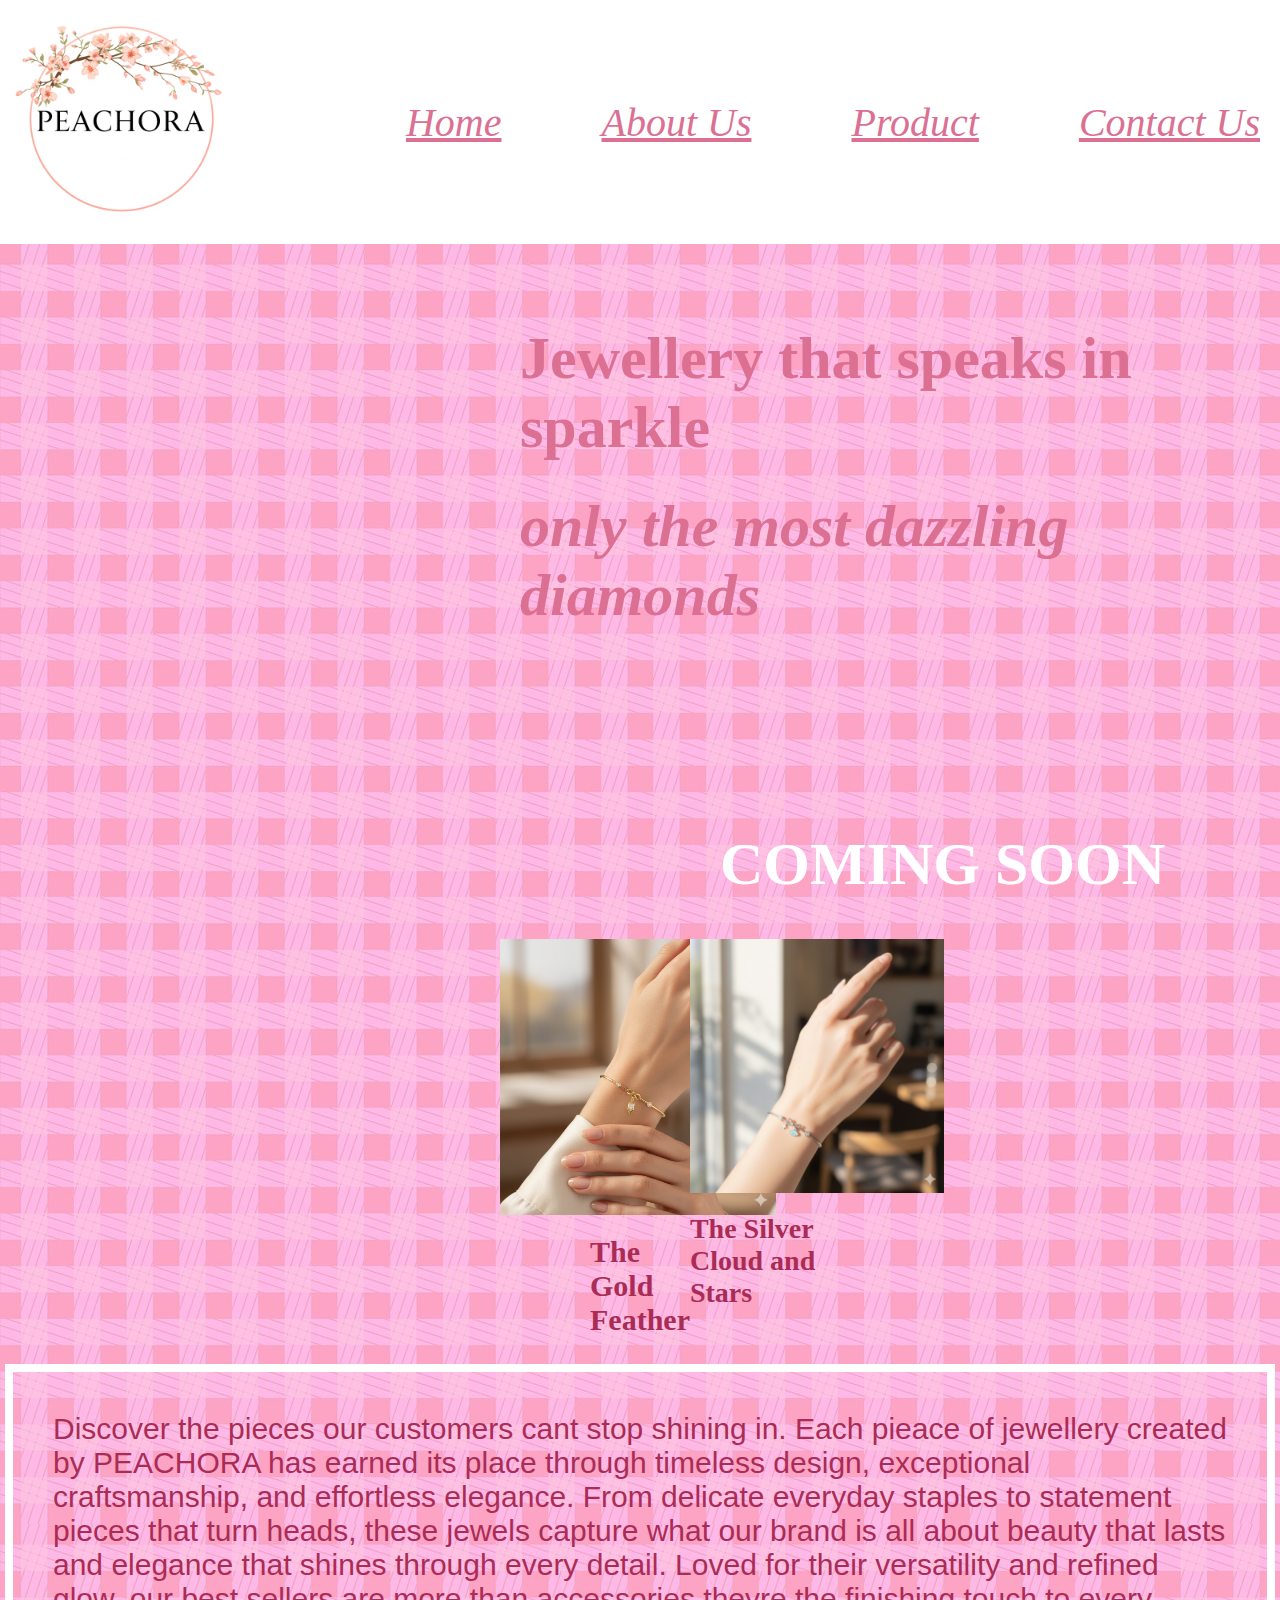
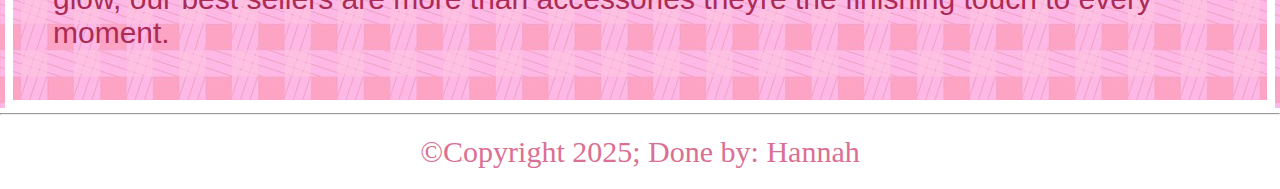
<file: Index.html>
<!DOCTYPE html>
<html lang="en">
<head>
    <meta charset="UTF-8">
    <meta name="viewport" content="width=device-width, initial-scale=1.0">
    <title>homepage</title>
    <link rel="stylesheet" href="style.css">
</head>
<body>
    <!--this is header-->
    <header>
        <div class="logo">
        <img src="img/peachora logo.jpg" alt="peachora logo">
        </div>
        <nav>
            <ul>
                <li><a href="index.html">Home</a></li>
                <li><a href="About Us.html">About Us</a></li>
                <li><a href="Product.html">Product</a></li>
                <li><a href="Contact Us">Contact Us</a></li>
            </ul>
        </nav>
    </header>

    <main class="background">
        <h1> Jewellery that speaks in sparkle</h1>
        <h2> only the most dazzling diamonds </h2>
        <h3> COMING SOON</h3>
    <article>
    <div class="gold">
        <img src="img/best seller 2.png" alt="gold model">
        <h4>The Gold Feather </h4>
    </div>

    <div class="silver">
        <img src="img/best seller.png" alt="silver model">
        <h5>The Silver Cloud and Stars</h5>
    </div>
    </article>

    <p>Discover the pieces our customers cant stop shining in. Each pieace of jewellery created by PEACHORA has earned its place through timeless design, exceptional craftsmanship, and effortless elegance. 
    From delicate everyday staples to statement pieces that turn heads, these jewels capture what our brand is all about beauty that lasts and elegance that shines through every detail. Loved for their versatility and refined glow, our best sellers are more than accessories theyre the finishing touch to every moment.</p>
    </main>
    
    <footer>
        <hr>
        <p>©Copyright 2025; Done by: Hannah</p>
    </footer>

</body>
</html>
</file>
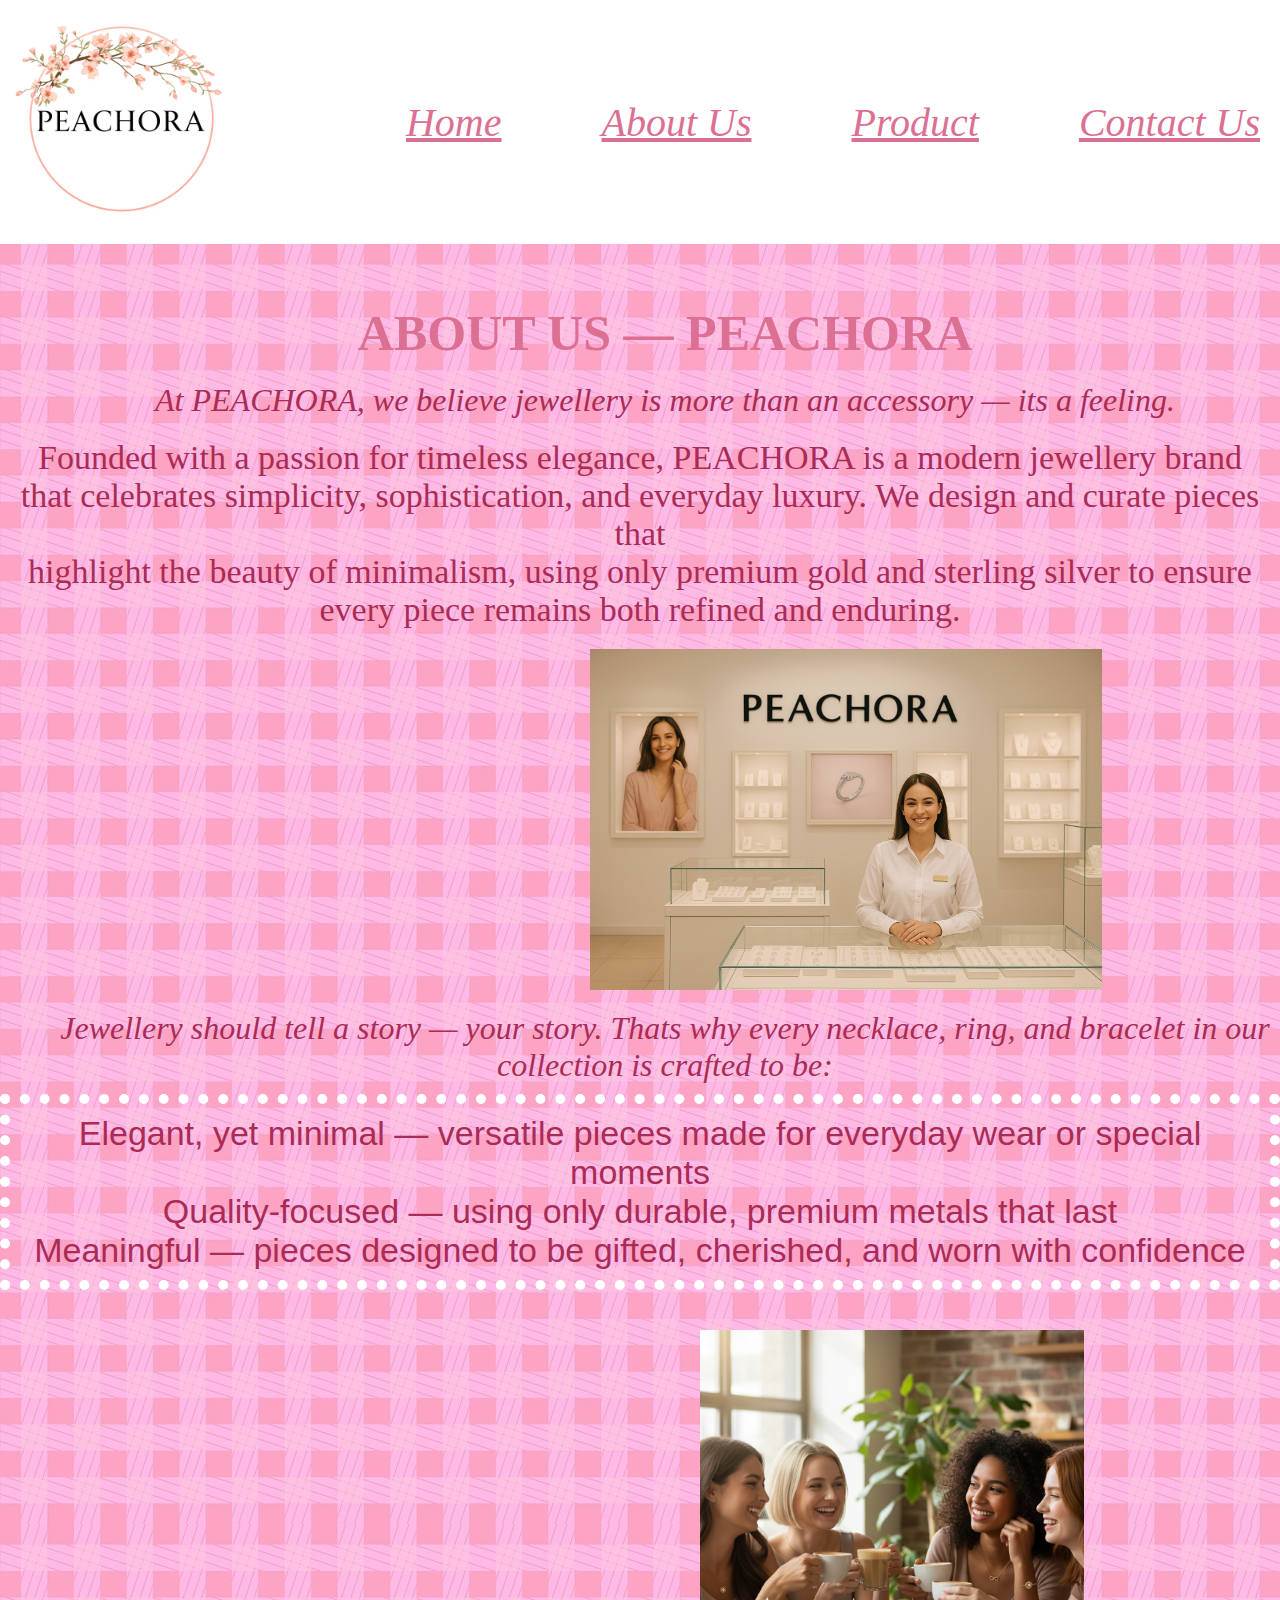
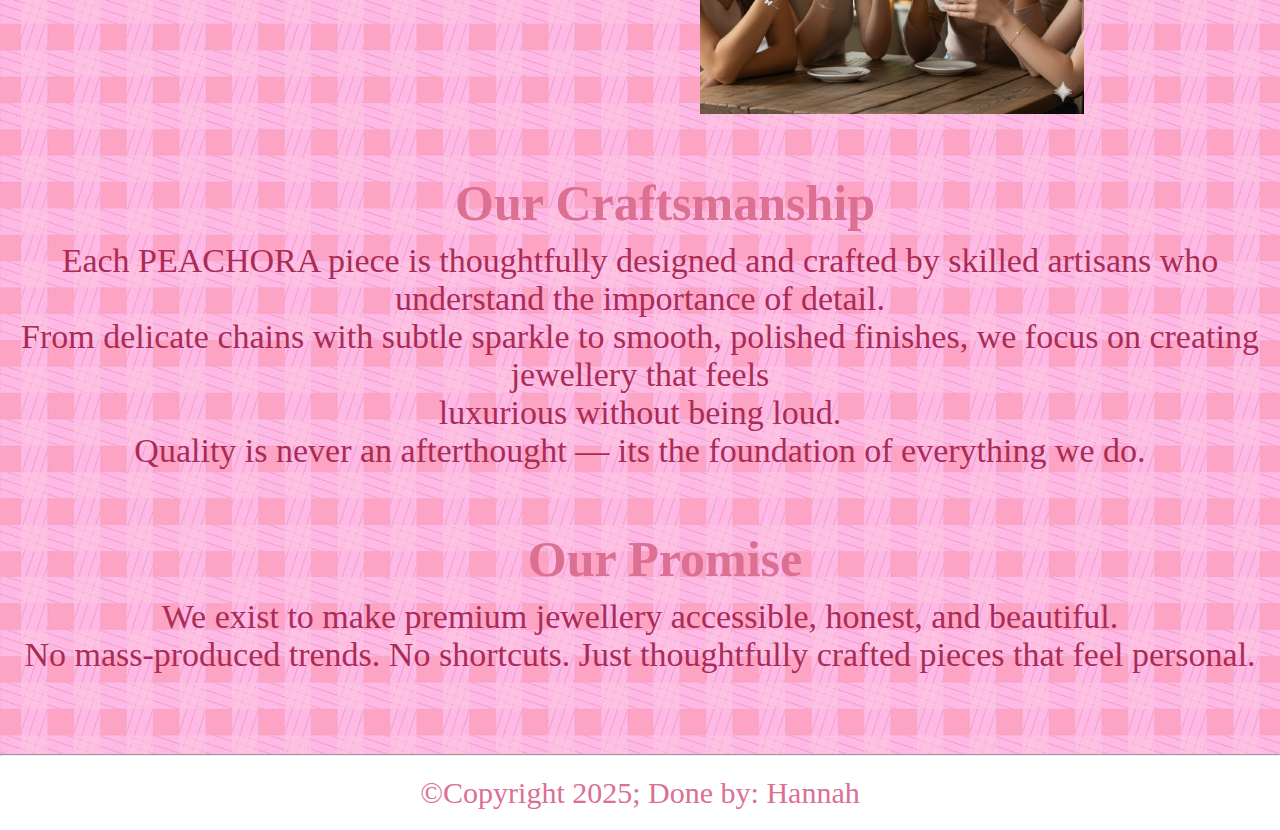
<file: About Us.html>
<!DOCTYPE html>
<html lang="en">
<head>
    <meta charset="UTF-8">
    <meta name="viewport" content="width=device-width, initial-scale=1.0">
    <title>About Us</title>
    <link rel="stylesheet" href="style.css">
</head>
<body>
     <!--this is header-->
    <header>
        <div class="logo">
        <img src="img/peachora logo.jpg" alt="peachora logo">
        </div>
        <nav>
            <ul>
                <li><a href="index.html">Home</a></li>
                <li><a href="About Us.html">About Us</a></li>
                <li><a href="Product.html">Product</a></li>
                <li><a href="Contact Us">Contact Us</a></li>
            </ul>
        </nav>
    </header>

    <main class="backgroundone">
        <div class="about">
        <h6>ABOUT US — PEACHORA</h6>
        <p>At PEACHORA, we believe jewellery is more than an accessory — its a feeling.</p>
        </div>

        <div class="found">
        <p>Founded with a passion for timeless elegance, PEACHORA is a modern jewellery brand
        <br>
        that celebrates simplicity, sophistication, and everyday luxury. We design and curate pieces that
        <br>
        highlight the beauty of minimalism, using only premium gold and sterling silver to ensure 
        <br>
        every piece remains both refined and enduring.</p>
        </div>

        <article class="store">
            <img src="img/store.png" alt="peachora store">
        </article>

        <div class="philosophy">
            <p>
                Jewellery should tell a story — your story.
                Thats why every necklace, ring, and bracelet in our collection is crafted to be:

            </p>
        </div>

        <div class="why">
            <p>
             Elegant, yet minimal — versatile pieces made for everyday wear or special moments
            <br>
            Quality-focused — using only durable, premium metals that last
            <br>
            Meaningful — pieces designed to be gifted, cherished, and worn with confidence
            </p>
        </div>

        <article class="your">
            <img src="img/model for jewellery.png" alt="modelling">
        </article>

        <div class="crafts">
            <p>
                Our Craftsmanship
            </p>
        </div>

        <div class="crafted">
            <p>
                Each PEACHORA piece is thoughtfully designed and crafted by skilled artisans who understand the importance of detail. 
                <br>
                From delicate chains with subtle sparkle to smooth, polished finishes, we focus on creating jewellery that feels 
                <br>
                luxurious without being loud.
                <br>
                Quality is never an afterthought — its the foundation of everything we do.

            </p>
        </div>

        <div class="promise">
            <p>
                Our Promise
            </p>
        </div>


        <div class="one">
            <p>
                We exist to make premium jewellery accessible, honest, and beautiful.
                <br>
                No mass-produced trends. No shortcuts. Just thoughtfully crafted pieces that feel personal.

            </p>
        </div>
    </main>

    <footer>
        <hr>
        <p>©Copyright 2025; Done by: Hannah</p>
    </footer>

</body>
</html>
</file>
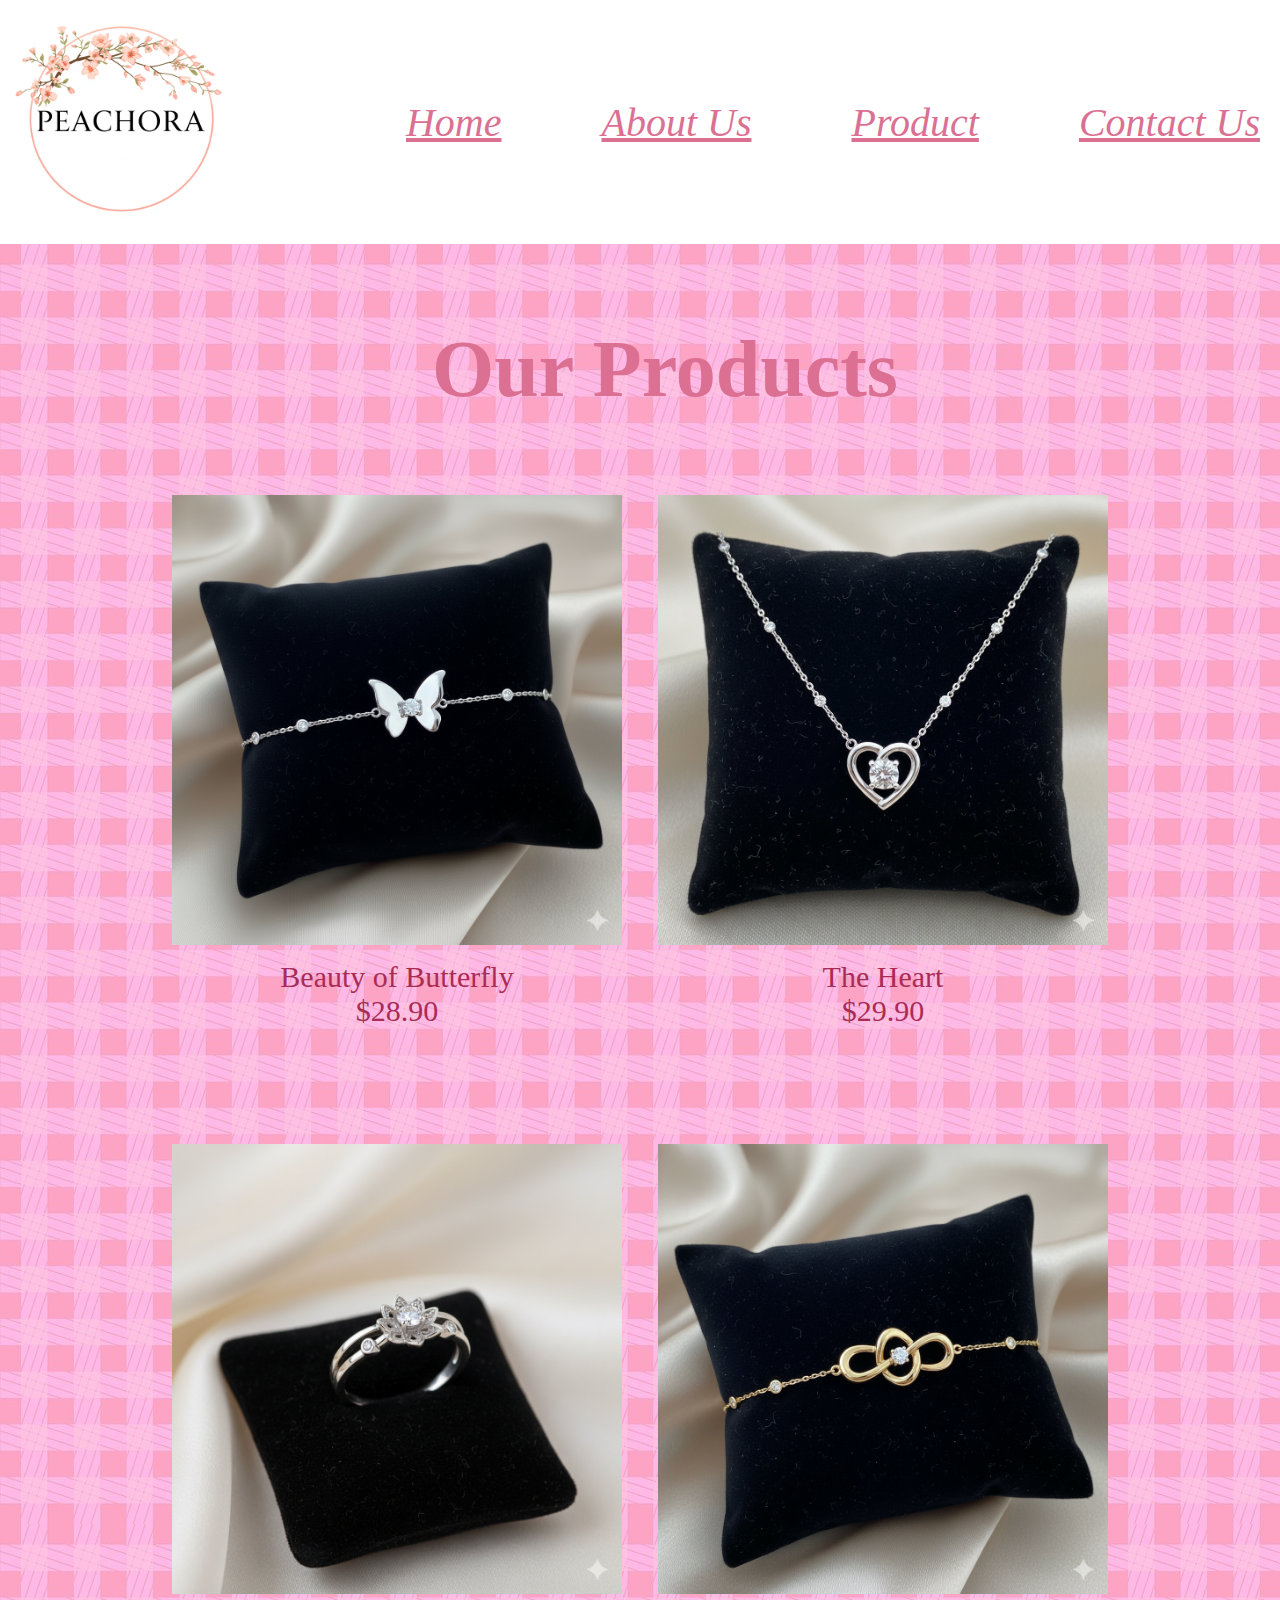
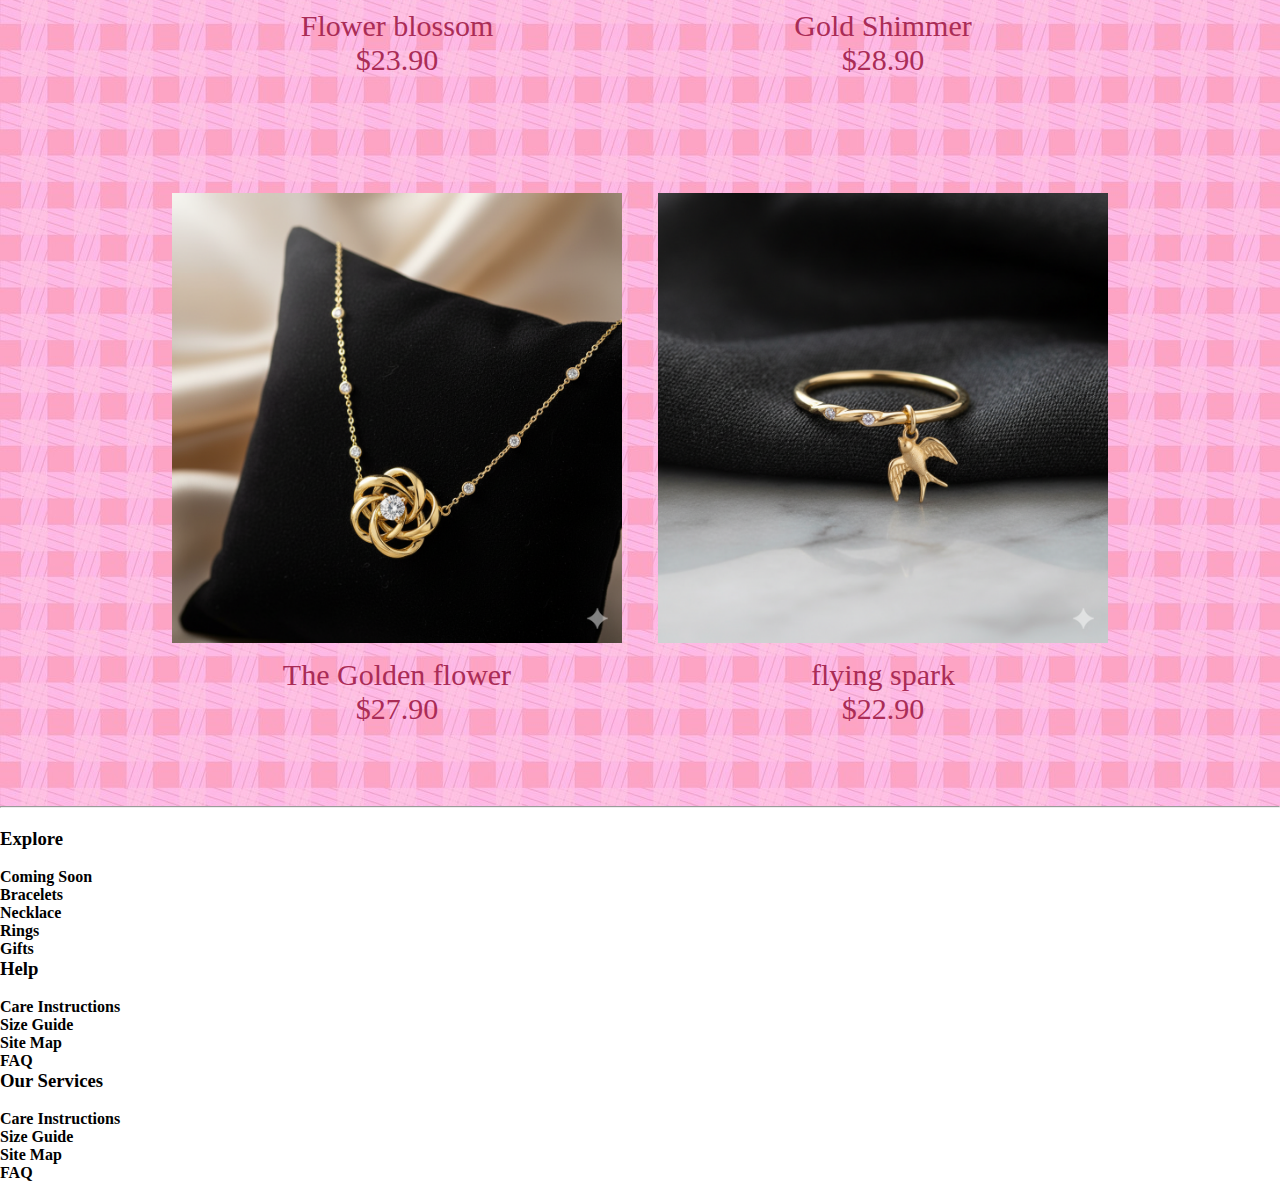
<file: Product.html>
<!DOCTYPE html>
<html lang="en">
<head>
    <meta charset="UTF-8">
    <meta name="viewport" content="width=device-width, initial-scale=1.0">
    <title>Product</title>
    <link rel="stylesheet" href="style.css">
</head>
<body>
        <!--this is header-->
    <header>
        <div class="logo">
        <img src="img/peachora logo.jpg" alt="peachora logo">
        </div>
        <nav>
            <ul>
                <li><a href="index.html">Home</a></li>
                <li><a href="About Us.html">About Us</a></li>
                <li><a href="Product.html">Product</a></li>
                <li><a href="Contact Us">Contact Us</a></li>
            </ul>
        </nav>
    </header>


    <main class="back">
        <div class="products">
            <p>Our Products</p>
        </div>

    
        <div class="content">

    <div>
        <img src="img/silver chained bracelet.png" alt="product 1">
        <p>
            Beauty of Butterfly
            <br>
            $28.90
        </p>
    </div>

    <div>
        <img src="img/silver necklace.png" alt="product 2">
        <p>
            The Heart
            <br>
            $29.90
        </p>
    </div>

    <div>
        <img src="img/silver ring.png" alt="product 3">
        <p>
            Flower blossom
            <br>
            $23.90
        </p>
    </div>

    <div>
        <img src="img/gold chained bracelet.png" alt="product 4">
        <p>
            Gold Shimmer
            <br>
            $28.90
        </p>
    </div>

    <div>
        <img src="img/gold necklace.png" alt="product 5">
        <p>
            The Golden flower
            <br>
            $27.90
        </p>
    </div>

    <div>
        <img src="img/gold ring.png" alt="product 6">
        <p>
            flying spark
            <br>
            $22.90
        </p>
    </div>

    </div>

    </main>
    
    <footer>
        <hr>
        <div class="foot">
            <h3>Explore</h3>
            <br>
            Coming Soon 
            <br>
            Bracelets
            <br>
            Necklace
            <br>
            Rings
            <br>
            Gifts
            
            <h3>Help</h3>
            <br>
            Care Instructions
            <br>
            Size Guide
            <br>
            Site Map
            <br>
            FAQ

            <h3>Our Services</h3>
            <br>
            Care Instructions
            <br>
            Size Guide
            <br>
            Site Map
            <br>
            FAQ
    </footer>

</body>
</html>
</file>
<file: style.css>
* {
    padding: 0px;
    margin: 0px;
    box-sizing: border-box;
}

.logo {
    width: 300px;
}

.logo img {
    width: 80%;
}

nav ul {
    display: flex;
    margin: 20px;
    gap: 100px;
    list-style-type: none;
    padding: 20px 0px 20px 0px;
    font-size: 40px;
    font-style: italic;
}

nav a {
    color: palevioletred;
}

header {
    display: flex;
    justify-content: space-between;
    background-color: white;
    color: black;
    align-items: center;

    
    
}

.background {
    width:100%;
    height:auto;
    background-image: url(img/checkered.jpg)
}


main h1 {
    color:palevioletred;
    font-size: 60px;
    justify-content: center;
    margin-left: 520px;
    padding-top: 80px;
}
main h2 {
    color:palevioletred;
    font-size: 60px;
    justify-content: center;
    margin-left: 520px;
    padding-top: 30px;
    font-style: italic;
}

main h3 {
    color:rgb(255, 255, 255);
    font-size: 60px;
    justify-content: center;
    padding-top: 200px;
    padding-bottom: 40px;
    margin-left: 720px;
}

h1 img {
    width: 2000px;
}

.gold img {
    width: 40%;
    display: flex;
    margin-left: 500px;
}

.silver img {
    width: 43%;
    display: flex;
    margin-right: 400px;
}
article {
    display: flex;
}

.background h4 {
    margin-left: 590px;
    font-size: 30px;
    color:rgb(170, 44, 86);
    padding-top: 20px;
}

.background h5 {
    margin-right: 450px;
    justify-content: center;
    font-size: 28px;
    color:rgb(170, 44, 86);
    padding-top: 20px;
    padding-bottom: 50px;
}

.background p {
    padding: 40px;
    margin: 5px;
    font-size: 30px;
    color:rgb(170, 44, 86);
    border: 8px solid white;
    font-family: 'Franklin Gothic Medium', 'Arial Narrow', Arial, sans-serif;
    padding-bottom: 50px;
}

footer p {
    text-align: center;
    font-size: 30px;
    padding-top: 20px;
    padding-bottom: 20px;
    color: palevioletred;


}

.backgroundone {
    background-image: url(img/checkered.jpg);
}


.about h6 {
    color:palevioletred;
    font-size: 50px;
    justify-content: center;
    text-align: center;
    padding-top: 60px;
    margin-left: 50px;

}

.about p {
    color:rgb(170, 44, 86);
    font-size: 32px;
    justify-content: center;
    text-align: center;
    padding-top: 20px;
    padding-bottom: 10px;
    font-style: italic;
    margin-left: 50px;
}

.found p {
    color:rgb(170, 44, 86);
    font-size: 34px;
    justify-content:flex-start;
    padding-top: 10px;
    text-align: center;

}

.store img {
    width: 40%;
    margin-left: 590px;
    padding-top: 20px;
    
}

.philosophy p {
    color:rgb(170, 44, 86);
    font-size: 32px;
    justify-content: center;
    text-align: center;
    padding-top: 20px;
    padding-bottom: 10px;
    font-style: italic;
    margin-left: 50px;
}

.why p {
    color:rgb(170, 44, 86);
    font-size: 34px;
    justify-content:flex-start;
    padding-top: 10px;
    text-align: center;
    padding-bottom: 10px;
    border: dotted 10px white;
    font-family: 'Franklin Gothic Medium', 'Arial Narrow', Arial, sans-serif;
}

.your img {
    width: 30%;
    padding-top: 40px;
    align-items: center;
    margin-left: 700px;
}

.crafts p {
    color:palevioletred;
    font-size: 50px;
    justify-content: center;
    text-align: center;
    padding-top: 60px;
    margin-left: 50px;
    font-weight: bold;
}

.crafted p {
    color:rgb(170, 44, 86);
    font-size: 34px;
    justify-content:flex-start;
    padding-top: 10px;
    text-align: center;
    
}

.promise p {
    color:palevioletred;
    font-size: 50px;
    justify-content: center;
    text-align: center;
    padding-top: 60px;
    margin-left: 50px;
    font-weight: bold;
}

.one {
    color:rgb(170, 44, 86);
    font-size: 34px;
    justify-content:flex-start;
    padding-top: 10px;
    text-align: center;
    padding-bottom: 80px;
}


.back {
    background-image: url(img/checkered.jpg);

}

.products {
    color:palevioletred;
    font-size: 80px;
    justify-content: center;
    text-align: center;
    padding-top: 80px;
    margin-left: 50px;
    font-weight: bold;
    padding-bottom: 80px;
}

.content {
    display: flex;
    justify-content: center;
    flex-wrap: wrap;
    gap: 36px;
    font-size: large;
    margin-left: auto;
    margin-right: auto;
}

.content img {
    width: 450px
}

.content p {
    color:rgb(170, 44, 86);
    font-size: 30px;
    justify-content:flex-start;
    padding-top: 10px;
    text-align: center;
    padding-bottom: 80px;
}



.footer {
    display: flex;
    justify-content: space-evenly;
}

.foot {
    font-weight: bold;
    text-align: left;
    padding-right: 1000px;
    padding-top: 20px;
    

}

.help {
    font-weight: bold;
    text-align: center;
    padding-top: 20px;

}

.service {
    font-weight: bold;
    text-align: right;
    padding-top: 20px;
    margin-left: 900px;

}
</file>
